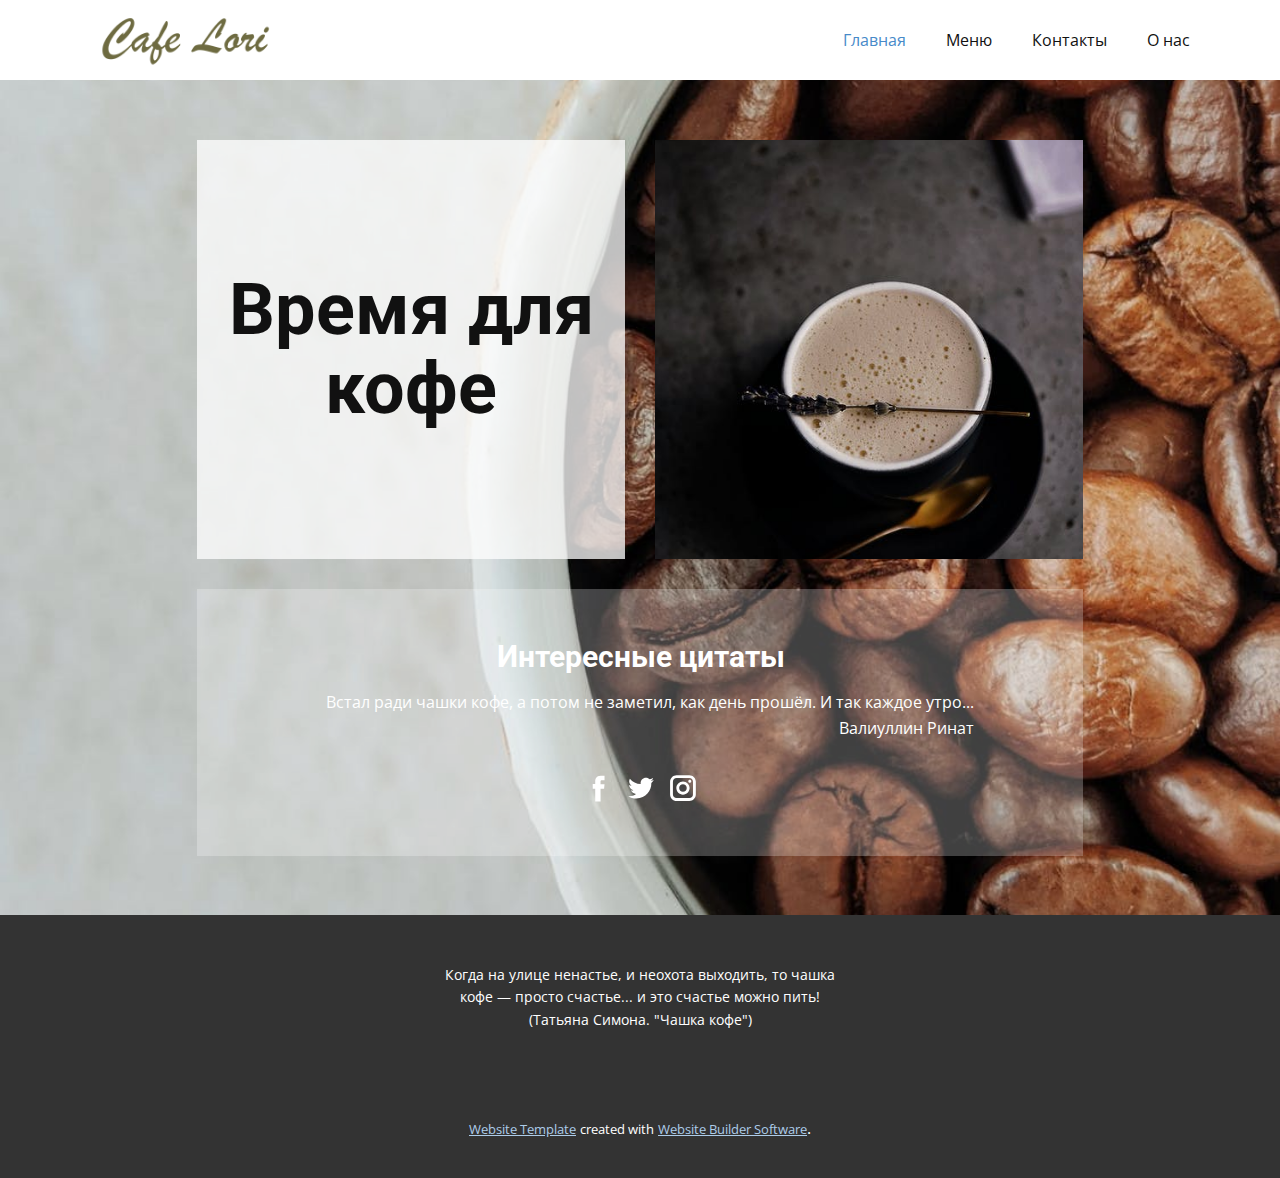
<file: Cafe/index.html>
<!DOCTYPE html>
<html style="font-size: 16px;">
  <head>
    <meta name="viewport" content="width=device-width, initial-scale=1.0">
    <meta charset="utf-8">
    <meta name="keywords" content="Coffee Times, Интересные цитаты">
    <meta name="description" content="">
    <meta name="page_type" content="np-template-header-footer-from-plugin">
    <title>Главная</title>
    <link rel="stylesheet" href="nicepage.css" media="screen">
<link rel="stylesheet" href="Главная.css" media="screen">
    <script class="u-script" type="text/javascript" src="jquery.js" defer=""></script>
    <script class="u-script" type="text/javascript" src="nicepage.js" defer=""></script>
    <meta name="generator" content="Nicepage 3.14.1, nicepage.com">
    <link id="u-theme-google-font" rel="stylesheet" href="https://fonts.googleapis.com/css?family=Roboto:100,100i,300,300i,400,400i,500,500i,700,700i,900,900i|Open+Sans:300,300i,400,400i,600,600i,700,700i,800,800i">
    
    
    <script type="application/ld+json">{
		"@context": "http://schema.org",
		"@type": "Organization",
		"name": "Cafe",
		"url": "index.html",
		"logo": "images/Cafe.png"
}</script>
    <meta property="og:title" content="Главная">
    <meta property="og:type" content="website">
    <meta name="theme-color" content="#478ac9">
    <link rel="canonical" href="index.html">
    <meta property="og:url" content="index.html">
  </head>
  <body data-home-page="Главная.html" data-home-page-title="Главная" class="u-body"><header class="u-clearfix u-header u-header" id="sec-46f3"><div class="u-clearfix u-sheet u-sheet-1">
        <a href="https://nicepage.com" class="u-image u-logo u-image-1" data-image-width="1000" data-image-height="500">
          <img src="images/Cafe.png" class="u-logo-image u-logo-image-1" data-image-width="231">
        </a>
        <nav class="u-menu u-menu-dropdown u-offcanvas u-menu-1">
          <div class="menu-collapse" style="font-size: 1rem; letter-spacing: 0px;">
            <a class="u-button-style u-custom-left-right-menu-spacing u-custom-padding-bottom u-custom-top-bottom-menu-spacing u-nav-link u-text-active-palette-1-base u-text-hover-palette-2-base" href="#">
              <svg><use xmlns:xlink="http://www.w3.org/1999/xlink" xlink:href="#menu-hamburger"></use></svg>
              <svg version="1.1" xmlns="http://www.w3.org/2000/svg" xmlns:xlink="http://www.w3.org/1999/xlink"><defs><symbol id="menu-hamburger" viewBox="0 0 16 16" style="width: 16px; height: 16px;"><rect y="1" width="16" height="2"></rect><rect y="7" width="16" height="2"></rect><rect y="13" width="16" height="2"></rect>
</symbol>
</defs></svg>
            </a>
          </div>
          <div class="u-nav-container">
            <ul class="u-nav u-unstyled u-nav-1"><li class="u-nav-item"><a class="u-button-style u-nav-link u-text-active-palette-1-base u-text-hover-palette-2-base" href="Главная.html" style="padding: 10px 20px;">Главная</a>
</li><li class="u-nav-item"><a class="u-button-style u-nav-link u-text-active-palette-1-base u-text-hover-palette-2-base" href="Меню.html" style="padding: 10px 20px;">Меню</a>
</li><li class="u-nav-item"><a class="u-button-style u-nav-link u-text-active-palette-1-base u-text-hover-palette-2-base" href="Контакты.html" style="padding: 10px 20px;">Контакты</a>
</li><li class="u-nav-item"><a class="u-button-style u-nav-link u-text-active-palette-1-base u-text-hover-palette-2-base" href="О-нас.html" style="padding: 10px 20px;">О нас</a>
</li></ul>
          </div>
          <div class="u-nav-container-collapse">
            <div class="u-black u-container-style u-inner-container-layout u-opacity u-opacity-95 u-sidenav">
              <div class="u-sidenav-overflow">
                <div class="u-menu-close"></div>
                <ul class="u-align-center u-nav u-popupmenu-items u-unstyled u-nav-2"><li class="u-nav-item"><a class="u-button-style u-nav-link" href="Главная.html">Главная</a>
</li><li class="u-nav-item"><a class="u-button-style u-nav-link" href="Меню.html">Меню</a>
</li><li class="u-nav-item"><a class="u-button-style u-nav-link" href="Контакты.html">Контакты</a>
</li><li class="u-nav-item"><a class="u-button-style u-nav-link" href="О-нас.html">О нас</a>
</li></ul>
              </div>
            </div>
            <div class="u-black u-menu-overlay u-opacity u-opacity-70"></div>
          </div>
        </nav>
      </div></header>
    <section class="u-align-center u-clearfix u-image u-section-1" id="carousel_1ebc">
      <div class="u-clearfix u-sheet u-valign-middle u-sheet-1">
        <div class="u-clearfix u-gutter-30 u-layout-wrap u-layout-wrap-1">
          <div class="u-gutter-0 u-layout">
            <div class="u-layout-col">
              <div class="u-size-30">
                <div class="u-layout-row">
                  <div class="u-container-style u-layout-cell u-left-cell u-opacity u-opacity-75 u-right-cell u-size-30 u-white u-layout-cell-1">
                    <div class="u-container-layout u-valign-middle u-container-layout-1">
                      <h2 class="u-align-center u-text u-text-1">Время для кофе</h2>
                    </div>
                  </div>
                  <div class="u-container-style u-image u-layout-cell u-size-30 u-image-1" data-image-width="501" data-image-height="750">
                    <div class="u-container-layout u-container-layout-2"></div>
                  </div>
                </div>
              </div>
              <div class="u-size-30">
                <div class="u-layout-row">
                  <div class="u-align-center-lg u-align-center-md u-align-center-sm u-align-center-xs u-container-style u-layout-cell u-left-cell u-opacity u-opacity-25 u-right-cell u-size-60 u-white u-layout-cell-3">
                    <div class="u-container-layout u-valign-middle u-container-layout-3">
                      <h2 class="u-align-center-xl u-text u-text-body-alt-color u-text-2">Интересные цитаты</h2>
                      <p class="u-align-right-xl u-text u-text-body-alt-color u-text-3">Встал ради чашки кофе, а потом не заметил, как день прошёл. И так каждое утро...<br>Валиуллин Ринат<br>
                      </p>
                      <div class="u-social-icons u-spacing-10 u-social-icons-1">
                        <a class="u-social-url" target="_blank" href=""><span class="u-icon u-icon-circle u-social-facebook u-social-icon u-text-white u-icon-1"><svg class="u-svg-link" preserveAspectRatio="xMidYMin slice" viewBox="0 0 112 112" style=""><use xmlns:xlink="http://www.w3.org/1999/xlink" xlink:href="#svg-989c"></use></svg><svg x="0px" y="0px" viewBox="0 0 112 112" id="svg-989c" class="u-svg-content"><path d="M75.5,28.8H65.4c-1.5,0-4,0.9-4,4.3v9.4h13.9l-1.5,15.8H61.4v45.1H42.8V58.3h-8.8V42.4h8.8V32.2 c0-7.4,3.4-18.8,18.8-18.8h13.8v15.4H75.5z"></path></svg></span>
                        </a>
                        <a class="u-social-url" target="_blank" href=""><span class="u-icon u-icon-circle u-social-icon u-social-twitter u-text-white u-icon-2"><svg class="u-svg-link" preserveAspectRatio="xMidYMin slice" viewBox="0 0 112 112" style=""><use xmlns:xlink="http://www.w3.org/1999/xlink" xlink:href="#svg-8198"></use></svg><svg x="0px" y="0px" viewBox="0 0 112 112" id="svg-8198" class="u-svg-content"><path d="M92.2,38.2c0,0.8,0,1.6,0,2.3c0,24.3-18.6,52.4-52.6,52.4c-10.6,0.1-20.2-2.9-28.5-8.2 c1.4,0.2,2.9,0.2,4.4,0.2c8.7,0,16.7-2.9,23-7.9c-8.1-0.2-14.9-5.5-17.3-12.8c1.1,0.2,2.4,0.2,3.4,0.2c1.6,0,3.3-0.2,4.8-0.7 c-8.4-1.6-14.9-9.2-14.9-18c0-0.2,0-0.2,0-0.2c2.5,1.4,5.4,2.2,8.4,2.3c-5-3.3-8.3-8.9-8.3-15.4c0-3.4,1-6.5,2.5-9.2 c9.1,11.1,22.7,18.5,38,19.2c-0.2-1.4-0.4-2.8-0.4-4.3c0.1-10,8.3-18.2,18.5-18.2c5.4,0,10.1,2.2,13.5,5.7c4.3-0.8,8.1-2.3,11.7-4.5 c-1.4,4.3-4.3,7.9-8.1,10.1c3.7-0.4,7.3-1.4,10.6-2.9C98.9,32.3,95.7,35.5,92.2,38.2z"></path></svg></span>
                        </a>
                        <a class="u-social-url" target="_blank" href=""><span class="u-icon u-icon-circle u-social-icon u-social-instagram u-text-white u-icon-3"><svg class="u-svg-link" preserveAspectRatio="xMidYMin slice" viewBox="0 0 112 112" style=""><use xmlns:xlink="http://www.w3.org/1999/xlink" xlink:href="#svg-5585"></use></svg><svg x="0px" y="0px" viewBox="0 0 112 112" id="svg-5585" class="u-svg-content"><path d="M55.9,32.9c-12.8,0-23.2,10.4-23.2,23.2s10.4,23.2,23.2,23.2s23.2-10.4,23.2-23.2S68.7,32.9,55.9,32.9z M55.9,69.4c-7.4,0-13.3-6-13.3-13.3c-0.1-7.4,6-13.3,13.3-13.3s13.3,6,13.3,13.3C69.3,63.5,63.3,69.4,55.9,69.4z"></path><path d="M79.7,26.8c-3,0-5.4,2.5-5.4,5.4s2.5,5.4,5.4,5.4c3,0,5.4-2.5,5.4-5.4S82.7,26.8,79.7,26.8z"></path><path d="M78.2,11H33.5C21,11,10.8,21.3,10.8,33.7v44.7c0,12.6,10.2,22.8,22.7,22.8h44.7c12.6,0,22.7-10.2,22.7-22.7 V33.7C100.8,21.1,90.6,11,78.2,11z M91,78.4c0,7.1-5.8,12.8-12.8,12.8H33.5c-7.1,0-12.8-5.8-12.8-12.8V33.7 c0-7.1,5.8-12.8,12.8-12.8h44.7c7.1,0,12.8,5.8,12.8,12.8V78.4z"></path></svg></span>
                        </a>
                      </div>
                    </div>
                  </div>
                </div>
              </div>
            </div>
          </div>
        </div>
      </div>
    </section>
    
    
    <footer class="u-align-center u-clearfix u-footer u-grey-80 u-footer" id="sec-2e58"><div class="u-clearfix u-sheet u-sheet-1">
        <p class="u-small-text u-text u-text-variant u-text-1">Когда на улице ненастье, и неохота выходить, то чашка кофе — просто счастье... и это счастье можно пить! (Татьяна Симона. "Чашка кофе")</p>
      </div></footer>
    <section class="u-backlink u-clearfix u-grey-80">
      <a class="u-link" href="https://nicepage.com/website-templates" target="_blank">
        <span>Website Template</span>
      </a>
      <p class="u-text">
        <span>created with</span>
      </p>
      <a class="u-link" href="https://nicepage.com/" target="_blank">
        <span>Website Builder Software</span>
      </a>. 
    </section>
  </body>
</html>
</file>
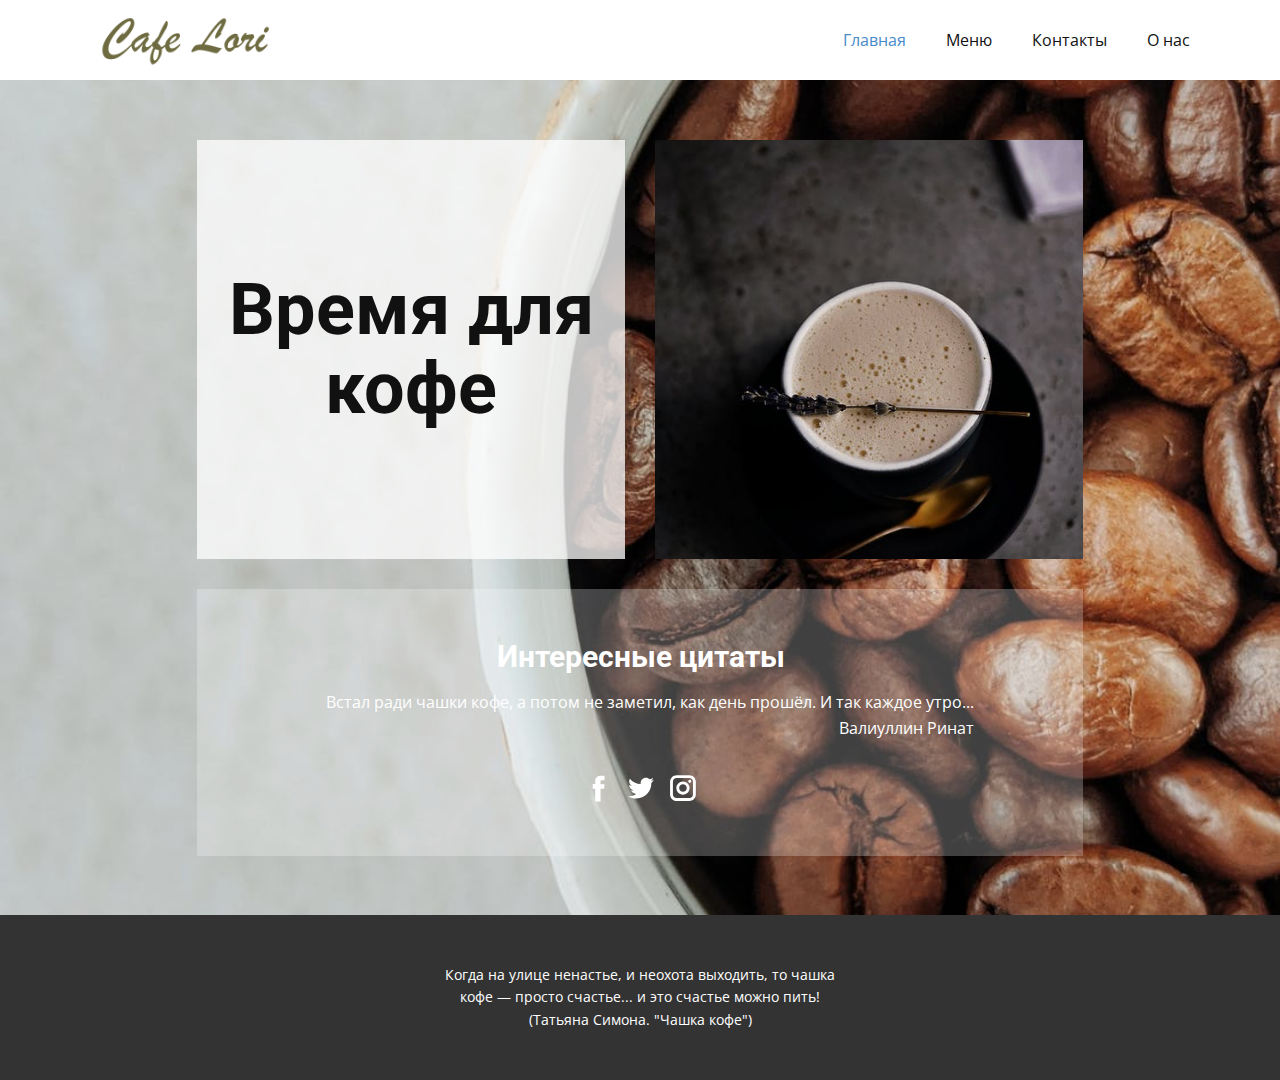
<file: Cafe/Главная.html>
<!DOCTYPE html>
<html style="font-size: 16px;">
  <head>
    <meta name="viewport" content="width=device-width, initial-scale=1.0">
    <meta charset="utf-8">
    <meta name="keywords" content="Coffee Times, Интересные цитаты">
    <meta name="description" content="">
    <meta name="page_type" content="np-template-header-footer-from-plugin">
    <title>Главная</title>
    <link rel="stylesheet" href="nicepage.css" media="screen">
<link rel="stylesheet" href="Главная.css" media="screen">
    <script class="u-script" type="text/javascript" src="jquery.js" defer=""></script>
    <script class="u-script" type="text/javascript" src="nicepage.js" defer=""></script>
    <meta name="generator" content="Nicepage 3.14.1, nicepage.com">
    <link id="u-theme-google-font" rel="stylesheet" href="https://fonts.googleapis.com/css?family=Roboto:100,100i,300,300i,400,400i,500,500i,700,700i,900,900i|Open+Sans:300,300i,400,400i,600,600i,700,700i,800,800i">
    
    
    <script type="application/ld+json">{
		"@context": "http://schema.org",
		"@type": "Organization",
		"name": "Cafe",
		"url": "index.html",
		"logo": "images/Cafe.png"
}</script>
    <meta property="og:title" content="Главная">
    <meta property="og:type" content="website">
    <meta name="theme-color" content="#478ac9">
    <link rel="canonical" href="index.html">
    <meta property="og:url" content="index.html">
  </head>
  <body class="u-body"><header class="u-clearfix u-header u-header" id="sec-46f3"><div class="u-clearfix u-sheet u-sheet-1">
        <a href="https://nicepage.com" class="u-image u-logo u-image-1" data-image-width="1000" data-image-height="500">
          <img src="images/Cafe.png" class="u-logo-image u-logo-image-1" data-image-width="231">
        </a>
        <nav class="u-menu u-menu-dropdown u-offcanvas u-menu-1">
          <div class="menu-collapse" style="font-size: 1rem; letter-spacing: 0px;">
            <a class="u-button-style u-custom-left-right-menu-spacing u-custom-padding-bottom u-custom-top-bottom-menu-spacing u-nav-link u-text-active-palette-1-base u-text-hover-palette-2-base" href="#">
              <svg><use xmlns:xlink="http://www.w3.org/1999/xlink" xlink:href="#menu-hamburger"></use></svg>
              <svg version="1.1" xmlns="http://www.w3.org/2000/svg" xmlns:xlink="http://www.w3.org/1999/xlink"><defs><symbol id="menu-hamburger" viewBox="0 0 16 16" style="width: 16px; height: 16px;"><rect y="1" width="16" height="2"></rect><rect y="7" width="16" height="2"></rect><rect y="13" width="16" height="2"></rect>
</symbol>
</defs></svg>
            </a>
          </div>
          <div class="u-nav-container">
            <ul class="u-nav u-unstyled u-nav-1"><li class="u-nav-item"><a class="u-button-style u-nav-link u-text-active-palette-1-base u-text-hover-palette-2-base" href="Главная.html" style="padding: 10px 20px;">Главная</a>
</li><li class="u-nav-item"><a class="u-button-style u-nav-link u-text-active-palette-1-base u-text-hover-palette-2-base" href="Меню.html" style="padding: 10px 20px;">Меню</a>
</li><li class="u-nav-item"><a class="u-button-style u-nav-link u-text-active-palette-1-base u-text-hover-palette-2-base" href="Контакты.html" style="padding: 10px 20px;">Контакты</a>
</li><li class="u-nav-item"><a class="u-button-style u-nav-link u-text-active-palette-1-base u-text-hover-palette-2-base" href="О-нас.html" style="padding: 10px 20px;">О нас</a>
</li></ul>
          </div>
          <div class="u-nav-container-collapse">
            <div class="u-black u-container-style u-inner-container-layout u-opacity u-opacity-95 u-sidenav">
              <div class="u-sidenav-overflow">
                <div class="u-menu-close"></div>
                <ul class="u-align-center u-nav u-popupmenu-items u-unstyled u-nav-2"><li class="u-nav-item"><a class="u-button-style u-nav-link" href="Главная.html">Главная</a>
</li><li class="u-nav-item"><a class="u-button-style u-nav-link" href="Меню.html">Меню</a>
</li><li class="u-nav-item"><a class="u-button-style u-nav-link" href="Контакты.html">Контакты</a>
</li><li class="u-nav-item"><a class="u-button-style u-nav-link" href="О-нас.html">О нас</a>
</li></ul>
              </div>
            </div>
            <div class="u-black u-menu-overlay u-opacity u-opacity-70"></div>
          </div>
        </nav>
      </div></header>
    <section class="u-align-center u-clearfix u-image u-section-1" id="carousel_1ebc">
      <div class="u-clearfix u-sheet u-valign-middle u-sheet-1">
        <div class="u-clearfix u-gutter-30 u-layout-wrap u-layout-wrap-1">
          <div class="u-gutter-0 u-layout">
            <div class="u-layout-col">
              <div class="u-size-30">
                <div class="u-layout-row">
                  <div class="u-container-style u-layout-cell u-left-cell u-opacity u-opacity-75 u-right-cell u-size-30 u-white u-layout-cell-1">
                    <div class="u-container-layout u-valign-middle u-container-layout-1">
                      <h2 class="u-align-center u-text u-text-1">Время для кофе</h2>
                    </div>
                  </div>
                  <div class="u-container-style u-image u-layout-cell u-size-30 u-image-1" data-image-width="501" data-image-height="750">
                    <div class="u-container-layout u-container-layout-2"></div>
                  </div>
                </div>
              </div>
              <div class="u-size-30">
                <div class="u-layout-row">
                  <div class="u-align-center-lg u-align-center-md u-align-center-sm u-align-center-xs u-container-style u-layout-cell u-left-cell u-opacity u-opacity-25 u-right-cell u-size-60 u-white u-layout-cell-3">
                    <div class="u-container-layout u-valign-middle u-container-layout-3">
                      <h2 class="u-align-center-xl u-text u-text-body-alt-color u-text-2">Интересные цитаты</h2>
                      <p class="u-align-right-xl u-text u-text-body-alt-color u-text-3">Встал ради чашки кофе, а потом не заметил, как день прошёл. И так каждое утро...<br>Валиуллин Ринат<br>
                      </p>
                      <div class="u-social-icons u-spacing-10 u-social-icons-1">
                        <a class="u-social-url" target="_blank" href=""><span class="u-icon u-icon-circle u-social-facebook u-social-icon u-text-white u-icon-1"><svg class="u-svg-link" preserveAspectRatio="xMidYMin slice" viewBox="0 0 112 112" style=""><use xmlns:xlink="http://www.w3.org/1999/xlink" xlink:href="#svg-989c"></use></svg><svg x="0px" y="0px" viewBox="0 0 112 112" id="svg-989c" class="u-svg-content"><path d="M75.5,28.8H65.4c-1.5,0-4,0.9-4,4.3v9.4h13.9l-1.5,15.8H61.4v45.1H42.8V58.3h-8.8V42.4h8.8V32.2 c0-7.4,3.4-18.8,18.8-18.8h13.8v15.4H75.5z"></path></svg></span>
                        </a>
                        <a class="u-social-url" target="_blank" href=""><span class="u-icon u-icon-circle u-social-icon u-social-twitter u-text-white u-icon-2"><svg class="u-svg-link" preserveAspectRatio="xMidYMin slice" viewBox="0 0 112 112" style=""><use xmlns:xlink="http://www.w3.org/1999/xlink" xlink:href="#svg-8198"></use></svg><svg x="0px" y="0px" viewBox="0 0 112 112" id="svg-8198" class="u-svg-content"><path d="M92.2,38.2c0,0.8,0,1.6,0,2.3c0,24.3-18.6,52.4-52.6,52.4c-10.6,0.1-20.2-2.9-28.5-8.2 c1.4,0.2,2.9,0.2,4.4,0.2c8.7,0,16.7-2.9,23-7.9c-8.1-0.2-14.9-5.5-17.3-12.8c1.1,0.2,2.4,0.2,3.4,0.2c1.6,0,3.3-0.2,4.8-0.7 c-8.4-1.6-14.9-9.2-14.9-18c0-0.2,0-0.2,0-0.2c2.5,1.4,5.4,2.2,8.4,2.3c-5-3.3-8.3-8.9-8.3-15.4c0-3.4,1-6.5,2.5-9.2 c9.1,11.1,22.7,18.5,38,19.2c-0.2-1.4-0.4-2.8-0.4-4.3c0.1-10,8.3-18.2,18.5-18.2c5.4,0,10.1,2.2,13.5,5.7c4.3-0.8,8.1-2.3,11.7-4.5 c-1.4,4.3-4.3,7.9-8.1,10.1c3.7-0.4,7.3-1.4,10.6-2.9C98.9,32.3,95.7,35.5,92.2,38.2z"></path></svg></span>
                        </a>
                        <a class="u-social-url" target="_blank" href=""><span class="u-icon u-icon-circle u-social-icon u-social-instagram u-text-white u-icon-3"><svg class="u-svg-link" preserveAspectRatio="xMidYMin slice" viewBox="0 0 112 112" style=""><use xmlns:xlink="http://www.w3.org/1999/xlink" xlink:href="#svg-5585"></use></svg><svg x="0px" y="0px" viewBox="0 0 112 112" id="svg-5585" class="u-svg-content"><path d="M55.9,32.9c-12.8,0-23.2,10.4-23.2,23.2s10.4,23.2,23.2,23.2s23.2-10.4,23.2-23.2S68.7,32.9,55.9,32.9z M55.9,69.4c-7.4,0-13.3-6-13.3-13.3c-0.1-7.4,6-13.3,13.3-13.3s13.3,6,13.3,13.3C69.3,63.5,63.3,69.4,55.9,69.4z"></path><path d="M79.7,26.8c-3,0-5.4,2.5-5.4,5.4s2.5,5.4,5.4,5.4c3,0,5.4-2.5,5.4-5.4S82.7,26.8,79.7,26.8z"></path><path d="M78.2,11H33.5C21,11,10.8,21.3,10.8,33.7v44.7c0,12.6,10.2,22.8,22.7,22.8h44.7c12.6,0,22.7-10.2,22.7-22.7 V33.7C100.8,21.1,90.6,11,78.2,11z M91,78.4c0,7.1-5.8,12.8-12.8,12.8H33.5c-7.1,0-12.8-5.8-12.8-12.8V33.7 c0-7.1,5.8-12.8,12.8-12.8h44.7c7.1,0,12.8,5.8,12.8,12.8V78.4z"></path></svg></span>
                        </a>
                      </div>
                    </div>
                  </div>
                </div>
              </div>
            </div>
          </div>
        </div>
      </div>
    </section>
    
    
    <footer class="u-align-center u-clearfix u-footer u-grey-80 u-footer" id="sec-2e58"><div class="u-clearfix u-sheet u-sheet-1">
        <p class="u-small-text u-text u-text-variant u-text-1">Когда на улице ненастье, и неохота выходить, то чашка кофе — просто счастье... и это счастье можно пить! (Татьяна Симона. "Чашка кофе")</p>

  </body>
</html>
</file>
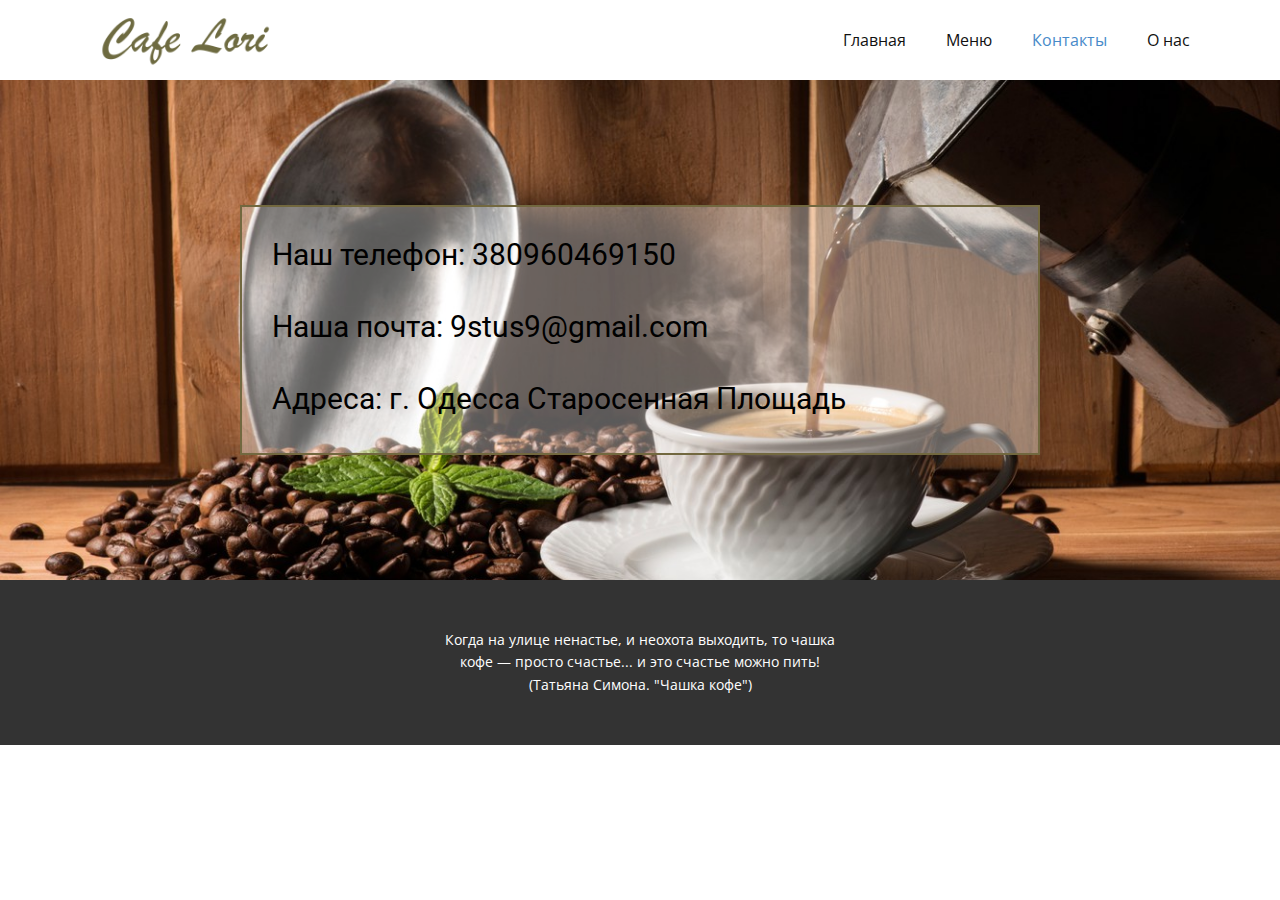
<file: Cafe/Контакты.html>
<!DOCTYPE html>
<html style="font-size: 16px;">
  <head>
    <meta name="viewport" content="width=device-width, initial-scale=1.0">
    <meta charset="utf-8">
    <meta name="keywords" content="">
    <meta name="description" content="">
    <meta name="page_type" content="np-template-header-footer-from-plugin">
    <title>Контакты</title>
    <link rel="stylesheet" href="nicepage.css" media="screen">
<link rel="stylesheet" href="Контакты.css" media="screen">
    <script class="u-script" type="text/javascript" src="jquery.js" defer=""></script>
    <script class="u-script" type="text/javascript" src="nicepage.js" defer=""></script>
    <meta name="generator" content="Nicepage 3.14.1, nicepage.com">
    <link id="u-theme-google-font" rel="stylesheet" href="https://fonts.googleapis.com/css?family=Roboto:100,100i,300,300i,400,400i,500,500i,700,700i,900,900i|Open+Sans:300,300i,400,400i,600,600i,700,700i,800,800i">
    
    
    <script type="application/ld+json">{
		"@context": "http://schema.org",
		"@type": "Organization",
		"name": "Cafe",
		"url": "index.html",
		"logo": "images/Cafe.png"
}</script>
    <meta property="og:title" content="Контакты">
    <meta property="og:type" content="website">
    <meta name="theme-color" content="#478ac9">
    <link rel="canonical" href="index.html">
    <meta property="og:url" content="index.html">
  </head>
  <body class="u-body"><header class="u-clearfix u-header u-header" id="sec-46f3"><div class="u-clearfix u-sheet u-sheet-1">
        <a href="https://nicepage.com" class="u-image u-logo u-image-1" data-image-width="1000" data-image-height="500">
          <img src="images/Cafe.png" class="u-logo-image u-logo-image-1" data-image-width="231">
        </a>
        <nav class="u-menu u-menu-dropdown u-offcanvas u-menu-1">
          <div class="menu-collapse" style="font-size: 1rem; letter-spacing: 0px;">
            <a class="u-button-style u-custom-left-right-menu-spacing u-custom-padding-bottom u-custom-top-bottom-menu-spacing u-nav-link u-text-active-palette-1-base u-text-hover-palette-2-base" href="#">
              <svg><use xmlns:xlink="http://www.w3.org/1999/xlink" xlink:href="#menu-hamburger"></use></svg>
              <svg version="1.1" xmlns="http://www.w3.org/2000/svg" xmlns:xlink="http://www.w3.org/1999/xlink"><defs><symbol id="menu-hamburger" viewBox="0 0 16 16" style="width: 16px; height: 16px;"><rect y="1" width="16" height="2"></rect><rect y="7" width="16" height="2"></rect><rect y="13" width="16" height="2"></rect>
</symbol>
</defs></svg>
            </a>
          </div>
          <div class="u-nav-container">
            <ul class="u-nav u-unstyled u-nav-1"><li class="u-nav-item"><a class="u-button-style u-nav-link u-text-active-palette-1-base u-text-hover-palette-2-base" href="Главная.html" style="padding: 10px 20px;">Главная</a>
</li><li class="u-nav-item"><a class="u-button-style u-nav-link u-text-active-palette-1-base u-text-hover-palette-2-base" href="Меню.html" style="padding: 10px 20px;">Меню</a>
</li><li class="u-nav-item"><a class="u-button-style u-nav-link u-text-active-palette-1-base u-text-hover-palette-2-base" href="Контакты.html" style="padding: 10px 20px;">Контакты</a>
</li><li class="u-nav-item"><a class="u-button-style u-nav-link u-text-active-palette-1-base u-text-hover-palette-2-base" href="О-нас.html" style="padding: 10px 20px;">О нас</a>
</li></ul>
          </div>
          <div class="u-nav-container-collapse">
            <div class="u-black u-container-style u-inner-container-layout u-opacity u-opacity-95 u-sidenav">
              <div class="u-sidenav-overflow">
                <div class="u-menu-close"></div>
                <ul class="u-align-center u-nav u-popupmenu-items u-unstyled u-nav-2"><li class="u-nav-item"><a class="u-button-style u-nav-link" href="Главная.html">Главная</a>
</li><li class="u-nav-item"><a class="u-button-style u-nav-link" href="Меню.html">Меню</a>
</li><li class="u-nav-item"><a class="u-button-style u-nav-link" href="Контакты.html">Контакты</a>
</li><li class="u-nav-item"><a class="u-button-style u-nav-link" href="О-нас.html">О нас</a>
</li></ul>
              </div>
            </div>
            <div class="u-black u-menu-overlay u-opacity u-opacity-70"></div>
          </div>
        </nav>
      </div></header>
    <section class="u-align-left u-clearfix u-image u-section-1" id="sec-7465" data-image-width="1332" data-image-height="850">
      <div class="u-clearfix u-sheet u-sheet-1">
        <div class="u-border-2 u-border-palette-3-dark-2 u-container-style u-group u-opacity u-opacity-35 u-shape-rectangle u-white u-group-1" data-href="tel:380960469150">
          <div class="u-container-layout u-container-layout-1">
            <h3 class="u-text u-text-black u-text-1">Наш телефон: 380960469150<br>
              <br>Наша почта: 9stus9@gmail.com<br>
              <br>Адреса: г. Одесса Старосенная Площадь
            </h3>
          </div>
        </div>
      </div>
    </section>
    
    
    <footer class="u-align-center u-clearfix u-footer u-grey-80 u-footer" id="sec-2e58"><div class="u-clearfix u-sheet u-sheet-1">
        <p class="u-small-text u-text u-text-variant u-text-1">Когда на улице ненастье, и неохота выходить, то чашка кофе — просто счастье... и это счастье можно пить! (Татьяна Симона. "Чашка кофе")</p>
  </body>
</html>
</file>
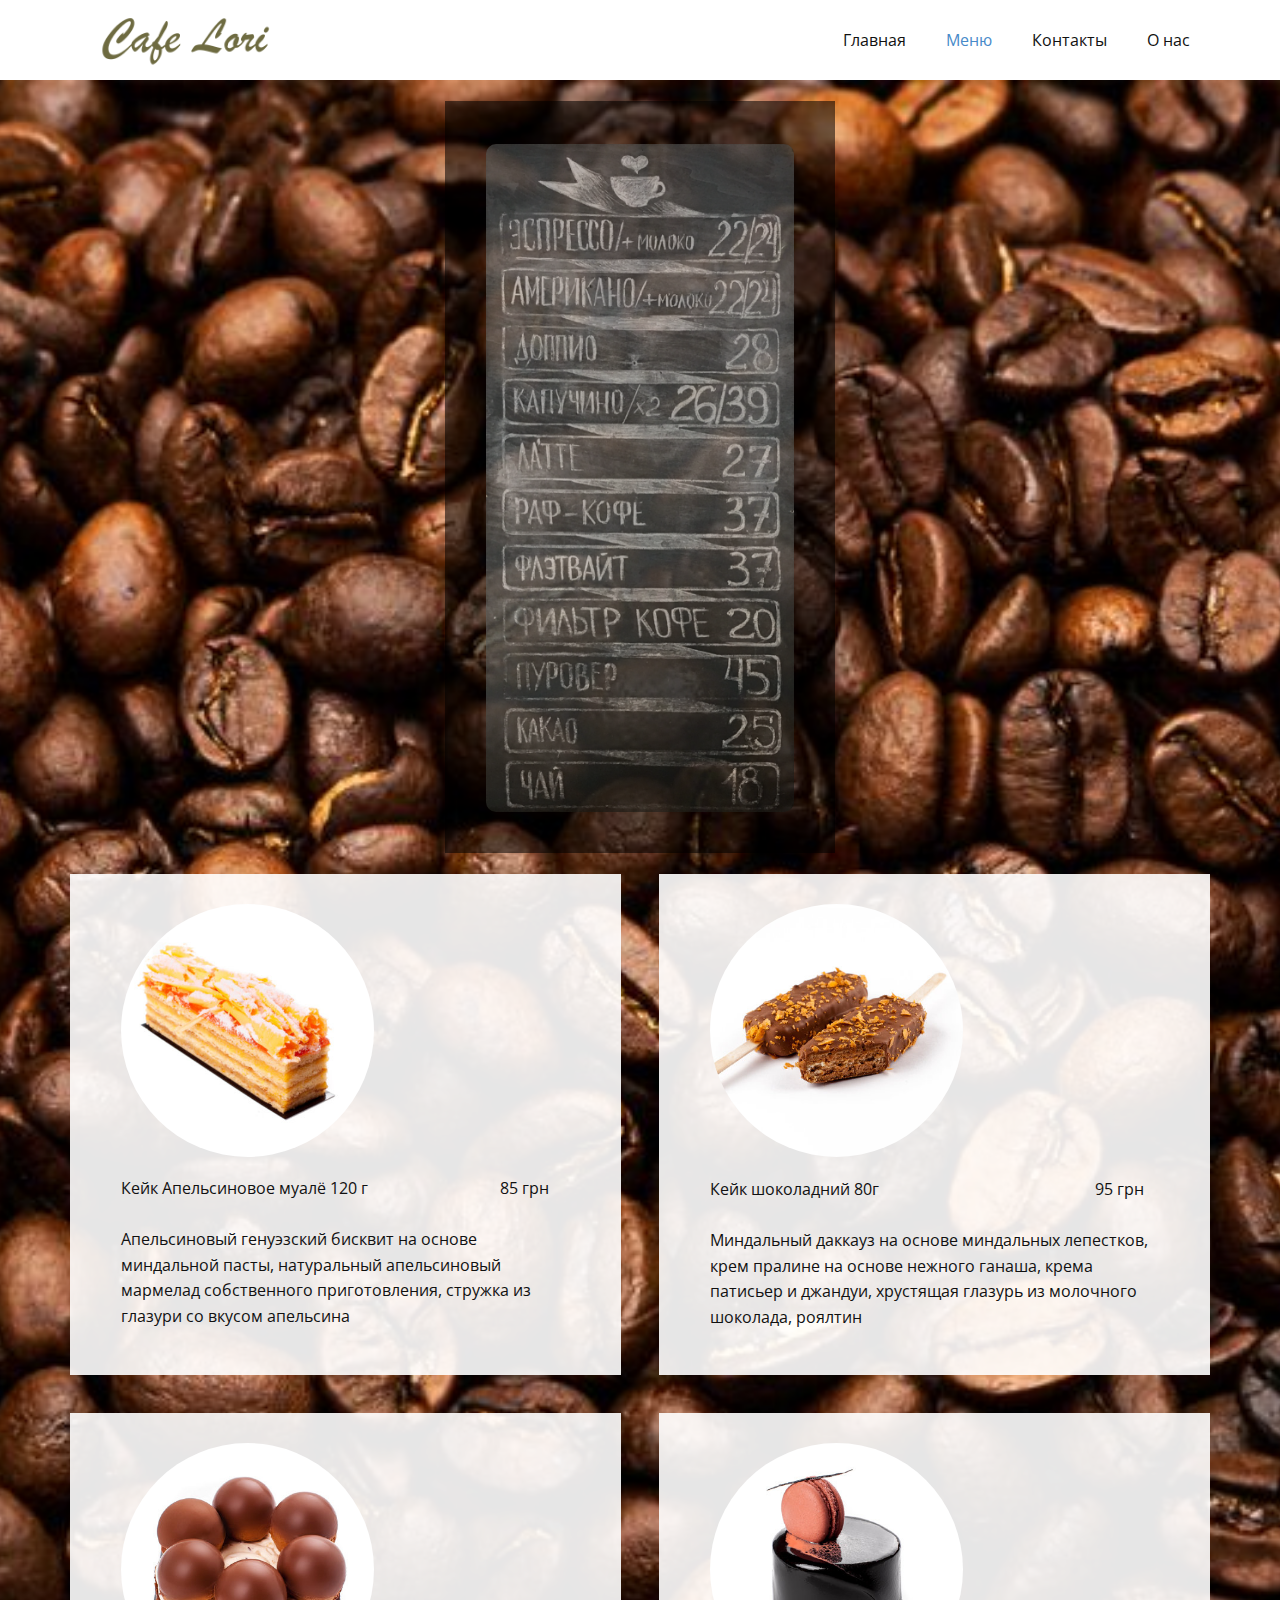
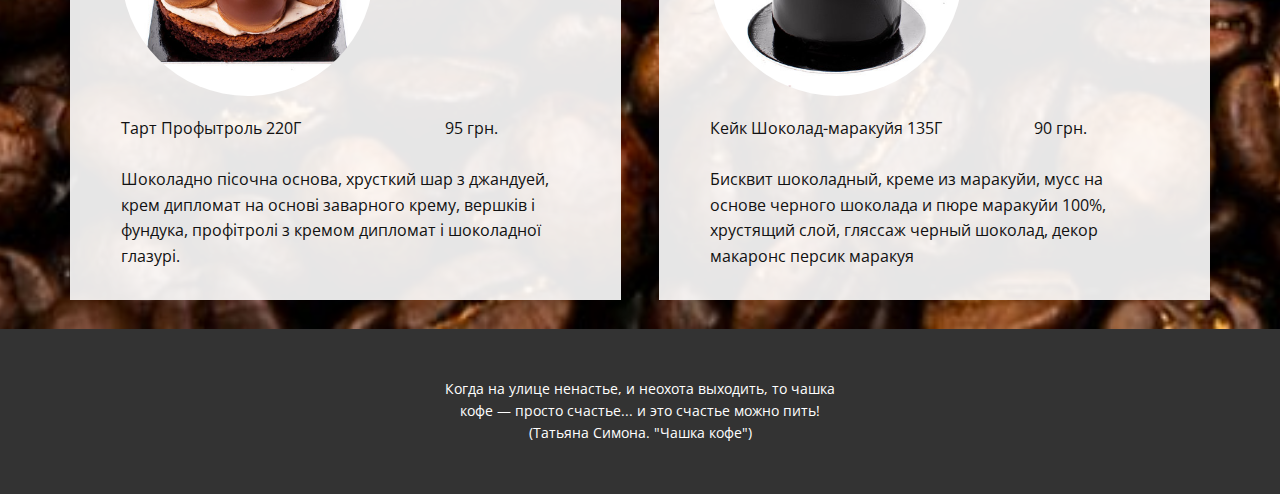
<file: Cafe/Меню.html>
<!DOCTYPE html>
<html style="font-size: 16px;">
  <head>
    <meta name="viewport" content="width=device-width, initial-scale=1.0">
    <meta charset="utf-8">
    <meta name="keywords" content="">
    <meta name="description" content="">
    <meta name="page_type" content="np-template-header-footer-from-plugin">
    <title>Меню</title>
    <link rel="stylesheet" href="nicepage.css" media="screen">
<link rel="stylesheet" href="Меню.css" media="screen">
    <script class="u-script" type="text/javascript" src="jquery.js" defer=""></script>
    <script class="u-script" type="text/javascript" src="nicepage.js" defer=""></script>
    <meta name="generator" content="Nicepage 3.14.1, nicepage.com">
    <link id="u-theme-google-font" rel="stylesheet" href="https://fonts.googleapis.com/css?family=Roboto:100,100i,300,300i,400,400i,500,500i,700,700i,900,900i|Open+Sans:300,300i,400,400i,600,600i,700,700i,800,800i">
    
    
    <script type="application/ld+json">{
		"@context": "http://schema.org",
		"@type": "Organization",
		"name": "Cafe",
		"url": "index.html",
		"logo": "images/Cafe.png"
}</script>
    <meta property="og:title" content="Меню">
    <meta property="og:type" content="website">
    <meta name="theme-color" content="#478ac9">
    <link rel="canonical" href="index.html">
    <meta property="og:url" content="index.html">
  </head>
  <body class="u-body"><header class="u-clearfix u-header u-header" id="sec-46f3"><div class="u-clearfix u-sheet u-sheet-1">
        <a href="https://nicepage.com" class="u-image u-logo u-image-1" data-image-width="1000" data-image-height="500">
          <img src="images/Cafe.png" class="u-logo-image u-logo-image-1" data-image-width="231">
        </a>
        <nav class="u-menu u-menu-dropdown u-offcanvas u-menu-1">
          <div class="menu-collapse" style="font-size: 1rem; letter-spacing: 0px;">
            <a class="u-button-style u-custom-left-right-menu-spacing u-custom-padding-bottom u-custom-top-bottom-menu-spacing u-nav-link u-text-active-palette-1-base u-text-hover-palette-2-base" href="#">
              <svg><use xmlns:xlink="http://www.w3.org/1999/xlink" xlink:href="#menu-hamburger"></use></svg>
              <svg version="1.1" xmlns="http://www.w3.org/2000/svg" xmlns:xlink="http://www.w3.org/1999/xlink"><defs><symbol id="menu-hamburger" viewBox="0 0 16 16" style="width: 16px; height: 16px;"><rect y="1" width="16" height="2"></rect><rect y="7" width="16" height="2"></rect><rect y="13" width="16" height="2"></rect>
</symbol>
</defs></svg>
            </a>
          </div>
          <div class="u-nav-container">
            <ul class="u-nav u-unstyled u-nav-1"><li class="u-nav-item"><a class="u-button-style u-nav-link u-text-active-palette-1-base u-text-hover-palette-2-base" href="Главная.html" style="padding: 10px 20px;">Главная</a>
</li><li class="u-nav-item"><a class="u-button-style u-nav-link u-text-active-palette-1-base u-text-hover-palette-2-base" href="Меню.html" style="padding: 10px 20px;">Меню</a>
</li><li class="u-nav-item"><a class="u-button-style u-nav-link u-text-active-palette-1-base u-text-hover-palette-2-base" href="Контакты.html" style="padding: 10px 20px;">Контакты</a>
</li><li class="u-nav-item"><a class="u-button-style u-nav-link u-text-active-palette-1-base u-text-hover-palette-2-base" href="О-нас.html" style="padding: 10px 20px;">О нас</a>
</li></ul>
          </div>
          <div class="u-nav-container-collapse">
            <div class="u-black u-container-style u-inner-container-layout u-opacity u-opacity-95 u-sidenav">
              <div class="u-sidenav-overflow">
                <div class="u-menu-close"></div>
                <ul class="u-align-center u-nav u-popupmenu-items u-unstyled u-nav-2"><li class="u-nav-item"><a class="u-button-style u-nav-link" href="Главная.html">Главная</a>
</li><li class="u-nav-item"><a class="u-button-style u-nav-link" href="Меню.html">Меню</a>
</li><li class="u-nav-item"><a class="u-button-style u-nav-link" href="Контакты.html">Контакты</a>
</li><li class="u-nav-item"><a class="u-button-style u-nav-link" href="О-нас.html">О нас</a>
</li></ul>
              </div>
            </div>
            <div class="u-black u-menu-overlay u-opacity u-opacity-70"></div>
          </div>
        </nav>
      </div></header>
    <section class="u-align-left u-clearfix u-image u-section-1" id="sec-8fd6" data-image-width="1050" data-image-height="700">
      <div class="u-clearfix u-sheet u-sheet-1">
        <div class="u-black u-container-style u-group u-opacity u-opacity-55 u-shape-rectangle u-group-1">
          <div class="u-container-layout u-container-layout-1">
            <img src="images/2021-05-26_110047.png" alt="" class="u-image u-image-round u-opacity u-opacity-65 u-image-1" data-image-width="373" data-image-height="779">
          </div>
        </div>
        <div class="u-clearfix u-expanded-width u-gutter-38 u-layout-wrap u-layout-wrap-1">
          <div class="u-layout">
            <div class="u-layout-col">
              <div class="u-size-30">
                <div class="u-layout-row">
                  <div class="u-container-style u-layout-cell u-opacity u-opacity-90 u-size-30 u-white u-layout-cell-1">
                    <div class="u-container-layout u-container-layout-2">
                      <div alt="" class="u-image u-image-circle u-image-2" data-image-width="430" data-image-height="426"></div>
                      <p class="u-text u-text-1">Кейк Апельсиновое муалё 120 г&nbsp; &nbsp; &nbsp; &nbsp; &nbsp; &nbsp; &nbsp; &nbsp; &nbsp; &nbsp; &nbsp; &nbsp; &nbsp; &nbsp; &nbsp; &nbsp; &nbsp;85 грн<br>
                        <br>Апельсиновый генуэзский бисквит на основе миндальной пасты, натуральный апельсиновый мармелад собственного приготовления, стружка из глазури со вкусом апельсина<br>
                      </p>
                    </div>
                  </div>
                  <div class="u-container-style u-layout-cell u-opacity u-opacity-90 u-size-30 u-white u-layout-cell-2">
                    <div class="u-container-layout u-container-layout-3">
                      <div alt="" class="u-image u-image-circle u-image-3" data-image-width="430" data-image-height="426"></div>
                      <p class="u-text u-text-2">Кейк шоколадний 80г&nbsp; &nbsp; &nbsp; &nbsp; &nbsp; &nbsp; &nbsp; &nbsp; &nbsp; &nbsp; &nbsp; &nbsp; &nbsp; &nbsp; &nbsp; &nbsp; &nbsp; &nbsp; &nbsp; &nbsp; &nbsp; &nbsp; &nbsp; &nbsp; &nbsp; &nbsp; &nbsp; 95 грн<br>
                        <br>Миндальный даккауз на основе миндальных лепестков, крем пралине на основе нежного ганаша, крема патисьер и джандуи, хрустящая глазурь из молочного шоколада, роялтин<br>
                      </p>
                    </div>
                  </div>
                </div>
              </div>
              <div class="u-size-30">
                <div class="u-layout-row">
                  <div class="u-align-left u-container-style u-layout-cell u-opacity u-opacity-90 u-size-30 u-white u-layout-cell-3">
                    <div class="u-container-layout u-container-layout-4">
                      <div alt="" class="u-image u-image-circle u-image-4" data-image-width="430" data-image-height="426"></div>
                      <p class="u-text u-text-3">Тарт Профытроль 220Г&nbsp; &nbsp; &nbsp; &nbsp; &nbsp; &nbsp; &nbsp; &nbsp; &nbsp; &nbsp; &nbsp; &nbsp; &nbsp; &nbsp; &nbsp; &nbsp; &nbsp; &nbsp; 95 грн.<br>
                        <br>Шоколадно пісочна основа, хрусткий шар з джандуей, крем дипломат на основі заварного крему, вершків і фундука, профітролі з кремом дипломат і шоколадної глазурі.<br>
                      </p>
                    </div>
                  </div>
                  <div class="u-container-style u-layout-cell u-opacity u-opacity-90 u-size-30 u-white u-layout-cell-4">
                    <div class="u-container-layout u-valign-top u-container-layout-5">
                      <div alt="" class="u-image u-image-circle u-image-5" data-image-width="430" data-image-height="426"></div>
                      <p class="u-text u-text-4">Кейк Шоколад-маракуйя 135Г&nbsp; &nbsp; &nbsp; &nbsp; &nbsp; &nbsp; &nbsp; &nbsp; &nbsp; &nbsp; &nbsp; &nbsp;90 грн.<br>
                        <br>Бисквит шоколадный, креме из маракуйи, мусс на основе черного шоколада и пюре маракуйи 100%, хрустящий слой, гляссаж черный шоколад, декор макаронс персик маракуя
                      </p>
                    </div>
                  </div>
                </div>
              </div>
            </div>
          </div>
        </div>
      </div>
    </section>
    
    
    <footer class="u-align-center u-clearfix u-footer u-grey-80 u-footer" id="sec-2e58"><div class="u-clearfix u-sheet u-sheet-1">
        <p class="u-small-text u-text u-text-variant u-text-1">Когда на улице ненастье, и неохота выходить, то чашка кофе — просто счастье... и это счастье можно пить! (Татьяна Симона. "Чашка кофе")</p>
  </body>
</html>
</file>
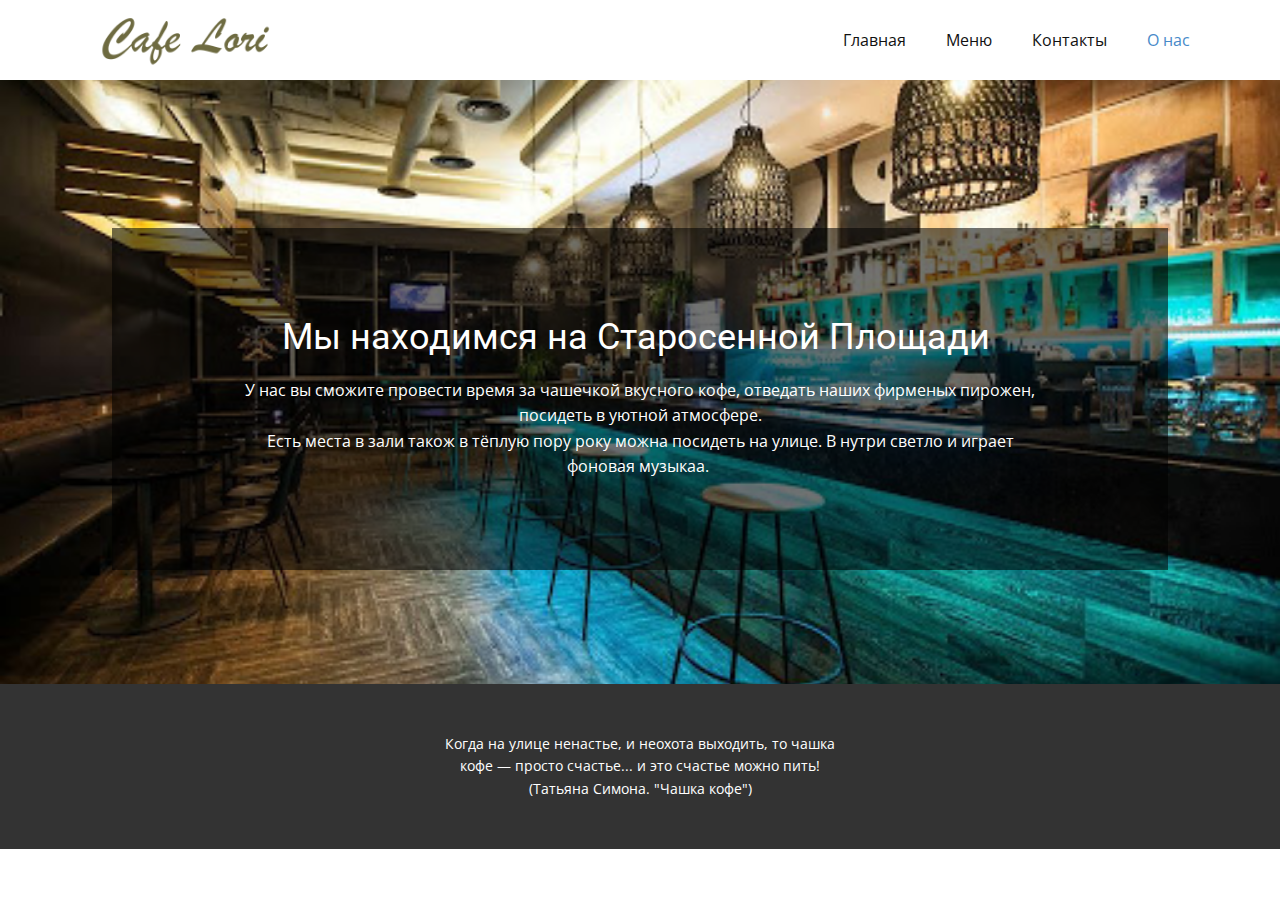
<file: Cafe/О-нас.html>
<!DOCTYPE html>
<html style="font-size: 16px;">
  <head>
    <meta name="viewport" content="width=device-width, initial-scale=1.0">
    <meta charset="utf-8">
    <meta name="keywords" content="">
    <meta name="description" content="">
    <meta name="page_type" content="np-template-header-footer-from-plugin">
    <title>О нас</title>
    <link rel="stylesheet" href="nicepage.css" media="screen">
<link rel="stylesheet" href="О-нас.css" media="screen">
    <script class="u-script" type="text/javascript" src="jquery.js" defer=""></script>
    <script class="u-script" type="text/javascript" src="nicepage.js" defer=""></script>
    <meta name="generator" content="Nicepage 3.14.1, nicepage.com">
    <link id="u-theme-google-font" rel="stylesheet" href="https://fonts.googleapis.com/css?family=Roboto:100,100i,300,300i,400,400i,500,500i,700,700i,900,900i|Open+Sans:300,300i,400,400i,600,600i,700,700i,800,800i">
    
    
    <script type="application/ld+json">{
		"@context": "http://schema.org",
		"@type": "Organization",
		"name": "Cafe",
		"url": "index.html",
		"logo": "images/Cafe.png"
}</script>
    <meta property="og:title" content="О нас">
    <meta property="og:type" content="website">
    <meta name="theme-color" content="#478ac9">
    <link rel="canonical" href="index.html">
    <meta property="og:url" content="index.html">
  </head>
  <body class="u-body"><header class="u-clearfix u-header u-header" id="sec-46f3"><div class="u-clearfix u-sheet u-sheet-1">
        <a href="https://nicepage.com" class="u-image u-logo u-image-1" data-image-width="1000" data-image-height="500">
          <img src="images/Cafe.png" class="u-logo-image u-logo-image-1" data-image-width="231">
        </a>
        <nav class="u-menu u-menu-dropdown u-offcanvas u-menu-1">
          <div class="menu-collapse" style="font-size: 1rem; letter-spacing: 0px;">
            <a class="u-button-style u-custom-left-right-menu-spacing u-custom-padding-bottom u-custom-top-bottom-menu-spacing u-nav-link u-text-active-palette-1-base u-text-hover-palette-2-base" href="#">
              <svg><use xmlns:xlink="http://www.w3.org/1999/xlink" xlink:href="#menu-hamburger"></use></svg>
              <svg version="1.1" xmlns="http://www.w3.org/2000/svg" xmlns:xlink="http://www.w3.org/1999/xlink"><defs><symbol id="menu-hamburger" viewBox="0 0 16 16" style="width: 16px; height: 16px;"><rect y="1" width="16" height="2"></rect><rect y="7" width="16" height="2"></rect><rect y="13" width="16" height="2"></rect>
</symbol>
</defs></svg>
            </a>
          </div>
          <div class="u-nav-container">
            <ul class="u-nav u-unstyled u-nav-1"><li class="u-nav-item"><a class="u-button-style u-nav-link u-text-active-palette-1-base u-text-hover-palette-2-base" href="Главная.html" style="padding: 10px 20px;">Главная</a>
</li><li class="u-nav-item"><a class="u-button-style u-nav-link u-text-active-palette-1-base u-text-hover-palette-2-base" href="Меню.html" style="padding: 10px 20px;">Меню</a>
</li><li class="u-nav-item"><a class="u-button-style u-nav-link u-text-active-palette-1-base u-text-hover-palette-2-base" href="Контакты.html" style="padding: 10px 20px;">Контакты</a>
</li><li class="u-nav-item"><a class="u-button-style u-nav-link u-text-active-palette-1-base u-text-hover-palette-2-base" href="О-нас.html" style="padding: 10px 20px;">О нас</a>
</li></ul>
          </div>
          <div class="u-nav-container-collapse">
            <div class="u-black u-container-style u-inner-container-layout u-opacity u-opacity-95 u-sidenav">
              <div class="u-sidenav-overflow">
                <div class="u-menu-close"></div>
                <ul class="u-align-center u-nav u-popupmenu-items u-unstyled u-nav-2"><li class="u-nav-item"><a class="u-button-style u-nav-link" href="Главная.html">Главная</a>
</li><li class="u-nav-item"><a class="u-button-style u-nav-link" href="Меню.html">Меню</a>
</li><li class="u-nav-item"><a class="u-button-style u-nav-link" href="Контакты.html">Контакты</a>
</li><li class="u-nav-item"><a class="u-button-style u-nav-link" href="О-нас.html">О нас</a>
</li></ul>
              </div>
            </div>
            <div class="u-black u-menu-overlay u-opacity u-opacity-70"></div>
          </div>
        </nav>
      </div></header>
    <section class="u-clearfix u-image u-section-1" id="sec-06b5" data-image-width="512" data-image-height="341">
      <div class="u-clearfix u-sheet u-sheet-1">
        <div class="u-black u-container-style u-group u-opacity u-opacity-55 u-group-1">
          <div class="u-container-layout u-valign-middle u-container-layout-1">
            <h2 class="u-align-center u-text u-text-1">Мы находимся на Старосенной Площади&nbsp;</h2>
            <p class="u-align-center u-text u-text-2">У нас вы сможите провести время за чашечкой вкусного кофе, отведать наших фирменых пирожен, посидеть в уютной атмосфере.<br>Есть места в зали також в тёплую пору року можна посидеть на улице. В нутри светло и играет фоновая музыкаа.&nbsp;
            </p>
          </div>
        </div>
      </div>
    </section>
    
    
    <footer class="u-align-center u-clearfix u-footer u-grey-80 u-footer" id="sec-2e58"><div class="u-clearfix u-sheet u-sheet-1">
        <p class="u-small-text u-text u-text-variant u-text-1">Когда на улице ненастье, и неохота выходить, то чашка кофе — просто счастье... и это счастье можно пить! (Татьяна Симона. "Чашка кофе")</p>
  </body>
</html>
</file>
